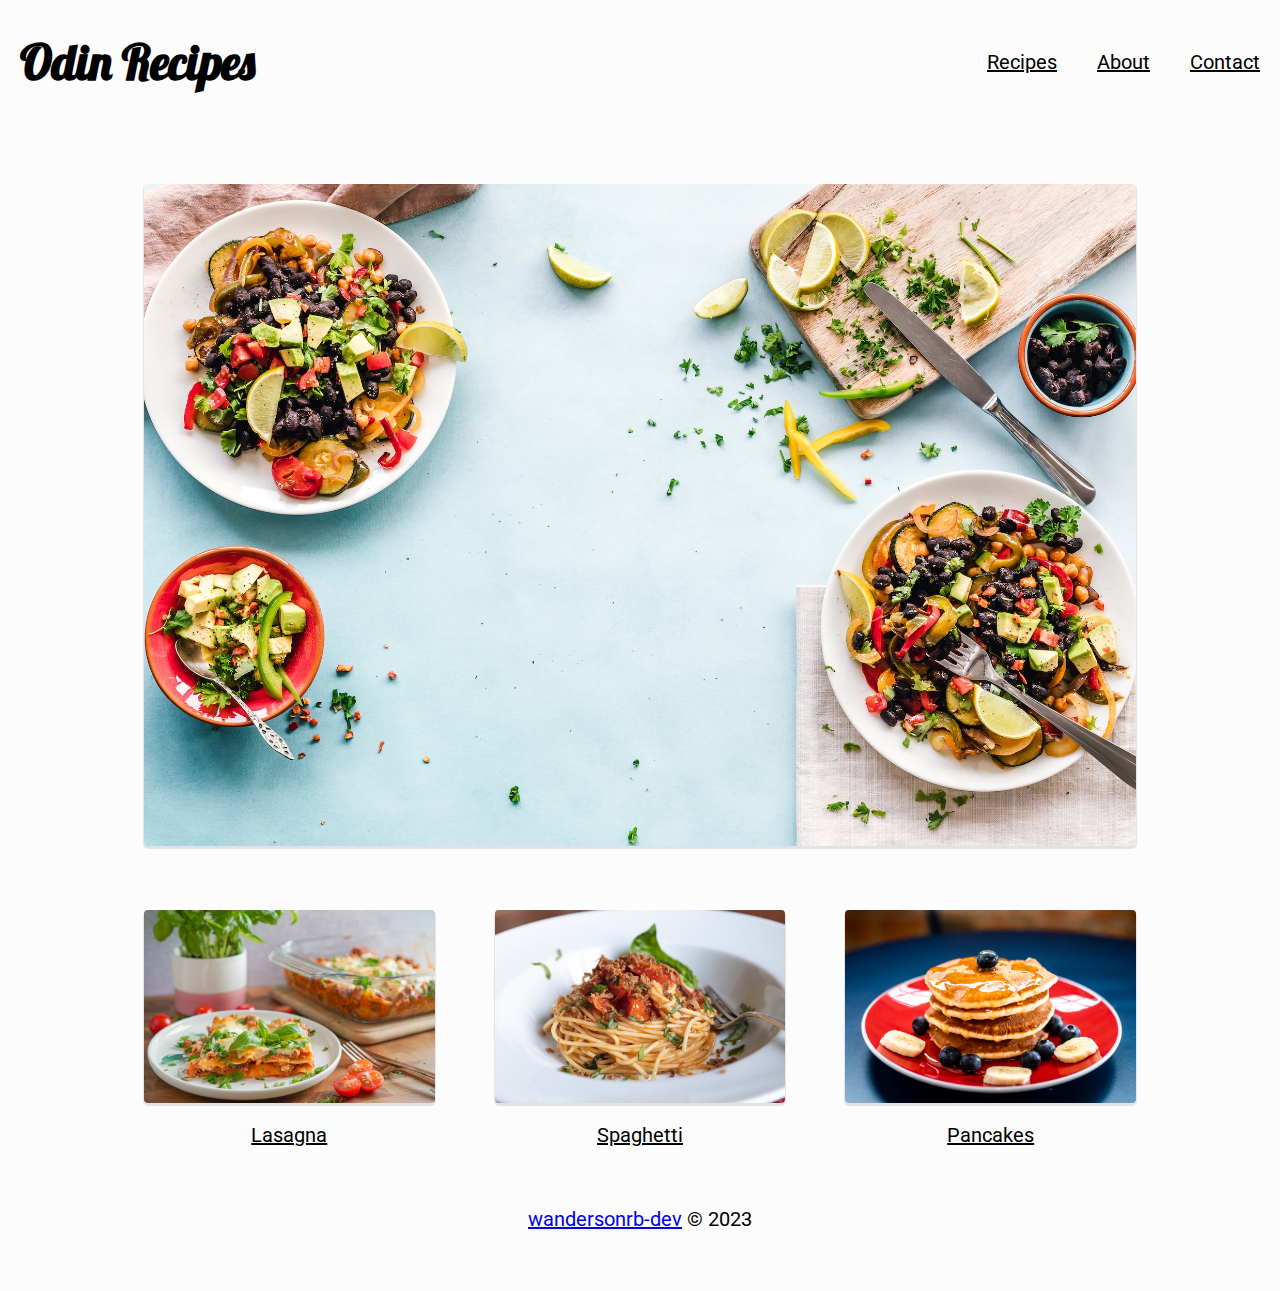
<file: index.html>
<!DOCTYPE html>
<html lang="en">

<head>
  <meta charset="UTF-8">
  <title>Odin Recipes</title>
  <link rel="stylesheet" href="css/style.css">
</head>

<body>
  <div class="header">
    <h1 class="logo">Odin Recipes</h1>
    <ul class="menu">
      <li><a href="#">Recipes</a></li>
      <li><a href="#">About</a></li>
      <li><a href="#">Contact</a></li>
    </ul>
  </div>
  <div class="container">

    <div class="banner">
      <img src="images/banner.jpg" alt="Three bowls of salad dish with lemon on table photo">
    </div>

    <div class="recipe lasagna">
      <a href="./recipes/lasagna.html"><img src="./images/lasagna.jpg" alt="A slice of lasagna in a white plate"></a>
      <a href="./recipes/lasagna.html">Lasagna</a>
    </div>
    <div class="recipe spaghetti">
      <a href="./recipes/spaghetti.html"><img src="./images/spaghetti.jpg" alt="Spaghetti in a white bowl"></a>
      <a href="./recipes/spaghetti.html">Spaghetti</a>
    </div>
    <div class="recipe pancakes">
      <a href="./recipes/pancakes.html"><img src="./images/pancakes.jpg" alt="A pile of pancakes in a red plate"></a>
      <a href="./recipes/pancakes.html">Pancakes</a>
    </div>
  </div>

  <div class="footer">
    <p>
      <a href="https://www.github.com/wandersonrb-dev" target="_blank" rel="noopener noreferrer">wandersonrb-dev</a> &copy; 2023
    </p>
  </div>
</body>

</html>
</file>
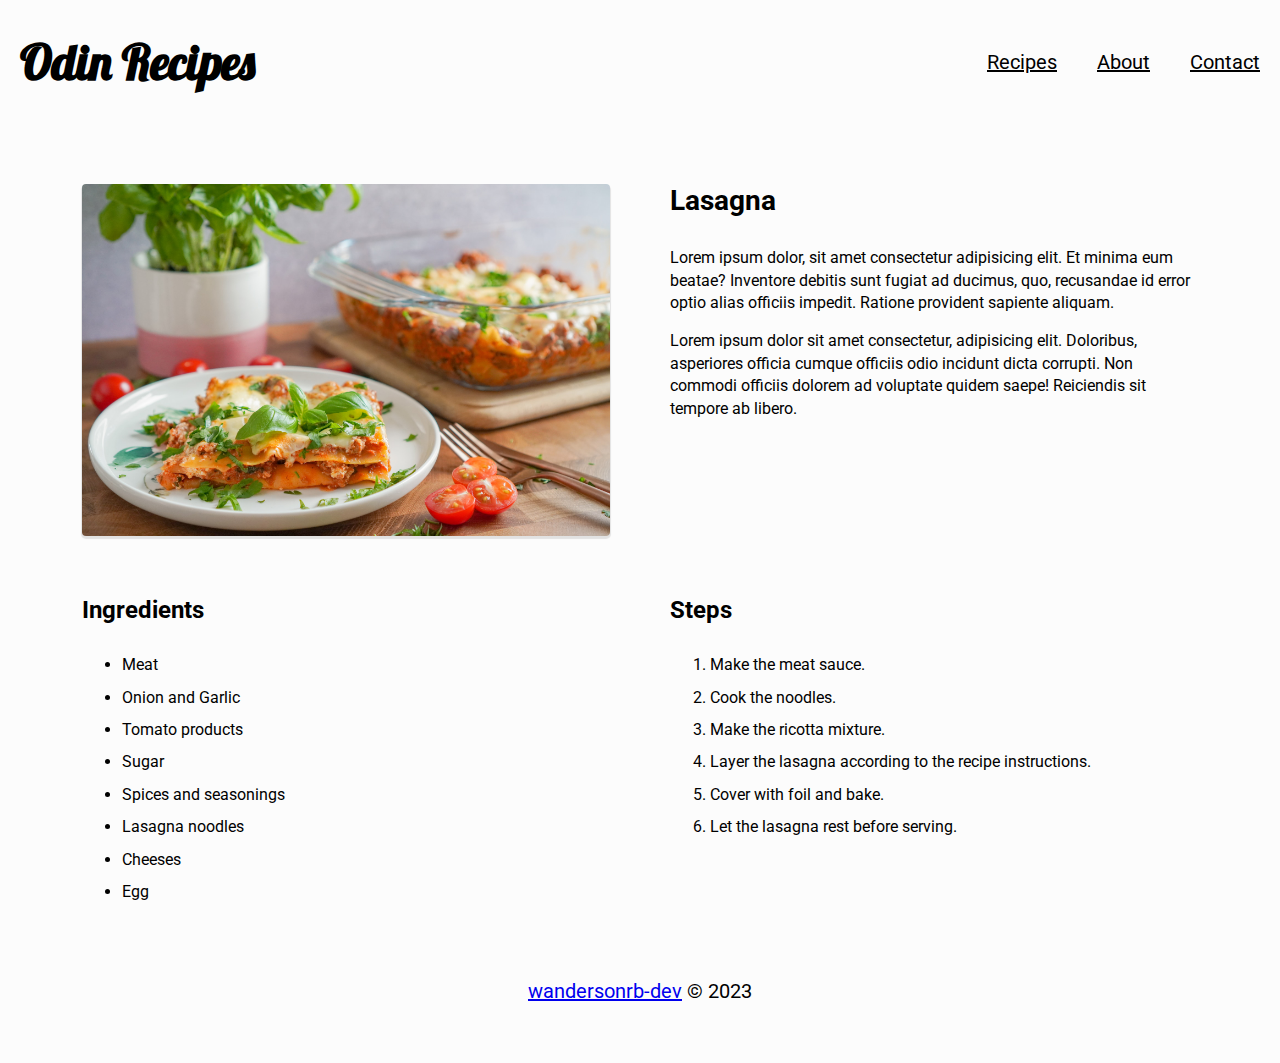
<file: recipes/lasagna.html>
<!DOCTYPE html>
<html lang="en">

<head>
  <meta charset="UTF-8">
  <title>Lasagna</title>
  <link rel="stylesheet" href="../css/style.css">
  <link rel="stylesheet" href="../css/recipe.css">
</head>

<body>
  <div class="header">
    <h1 class="logo"><a href="../index.html">Odin Recipes</a></h1>
    <ul class="menu">
      <li><a href="#">Recipes</a></li>
      <li><a href="#">About</a></li>
      <li><a href="#">Contact</a></li>
    </ul>
  </div>

  <div class="main">
    <img src="../images/lasagna.jpg" alt="baked pancake with blueberry and slice of banana" class="recipe-image">
    <div class="description">
      <h2 class="title">Lasagna</h2>
      <div class="text">
        <p>Lorem ipsum dolor, sit amet consectetur adipisicing elit. Et minima eum beatae? Inventore debitis sunt fugiat ad ducimus, quo, recusandae id error optio alias officiis impedit. Ratione provident sapiente aliquam.</p>
        <p>Lorem ipsum dolor sit amet consectetur, adipisicing elit. Doloribus, asperiores officia cumque officiis odio incidunt dicta corrupti. Non commodi officiis dolorem ad voluptate quidem saepe! Reiciendis sit tempore ab libero.</p>
      </div>
    </div>
    <div class="ingredients">
      <h2>Ingredients</h2>
      <ul>
        <li>Meat</li>
        <li>Onion and Garlic</li>
        <li>Tomato products</li>
        <li>Sugar</li>
        <li>Spices and seasonings</li>
        <li>Lasagna noodles</li>
        <li>Cheeses</li>
        <li>Egg</li>
      </ul>
    </div>
    <div class="steps">
      <h2>Steps</h2>
      <ol>
        <li>Make the meat sauce.</li>
        <li>Cook the noodles.</li>
        <li>Make the ricotta mixture.</li>
        <li>Layer the lasagna according to the recipe instructions.</li>
        <li>Cover with foil and bake.</li>
        <li>Let the lasagna rest before serving. </li>
      </ol>
    </div>
  </div>

  <div class="footer">
    <p>
      <a href="https://www.github.com/wandersonrb-dev" target="_blank" rel="noopener noreferrer">wandersonrb-dev</a> &copy; 2023
    </p>
  </div>
</body>

</html>
</file>
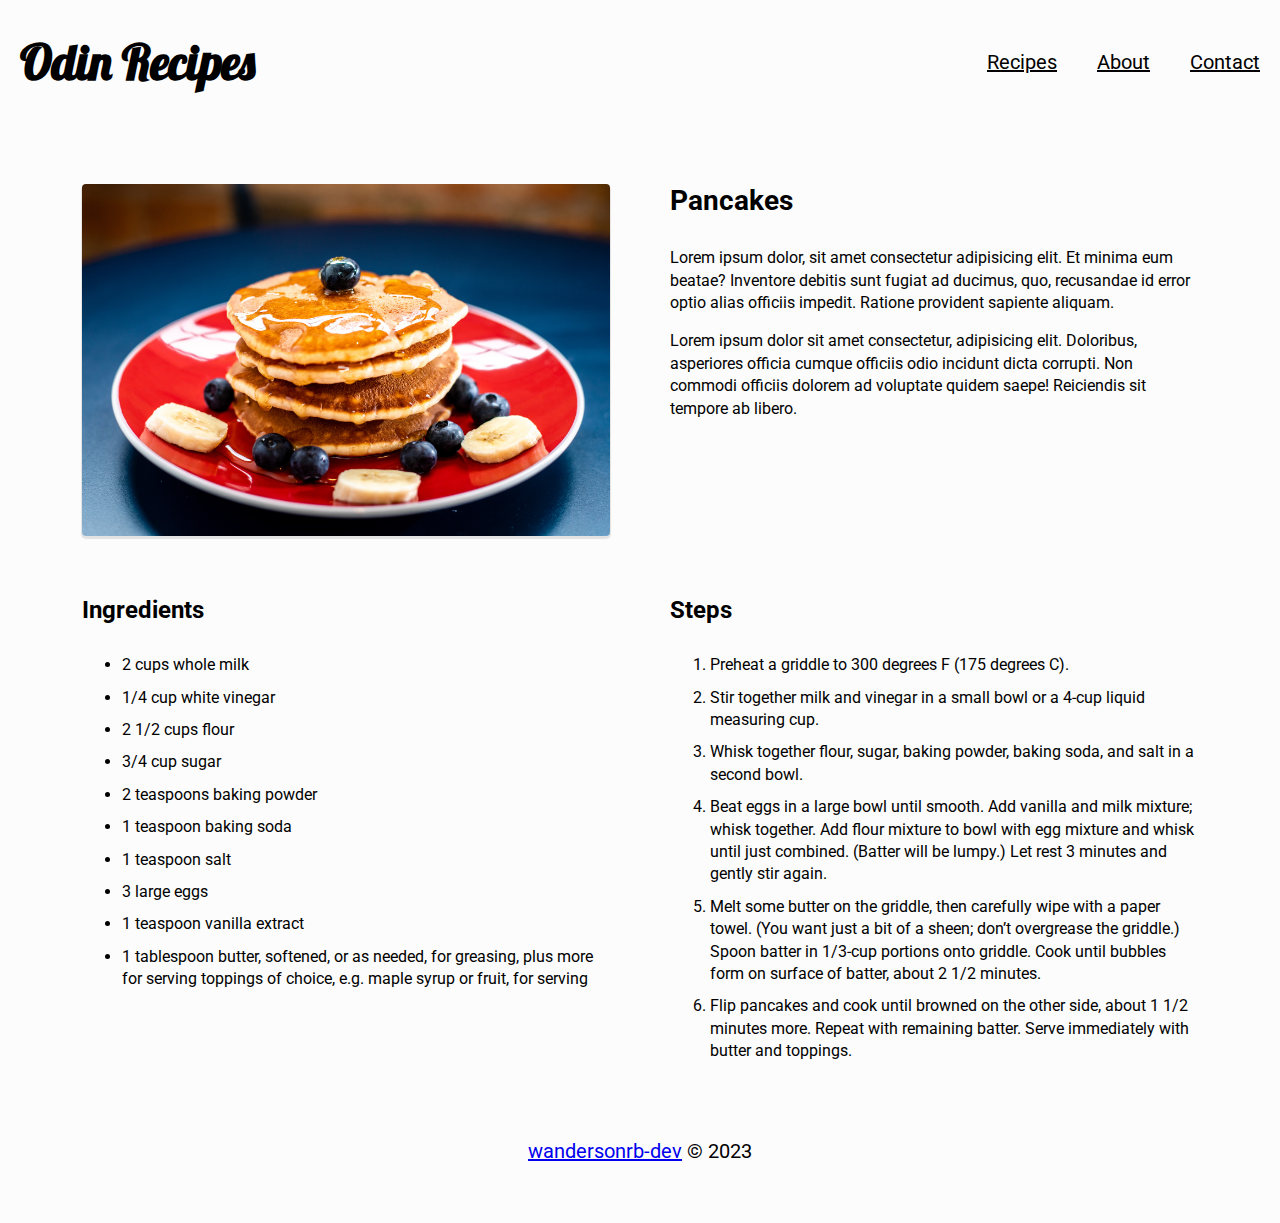
<file: recipes/pancakes.html>
<!DOCTYPE html>
<html lang="en">

<head>
  <meta charset="UTF-8">
  <title>Pancakes</title>
  <link rel="stylesheet" href="../css/style.css">
  <link rel="stylesheet" href="../css/recipe.css">
</head>

<body>
  <div class="header">
    <h1 class="logo"><a href="../index.html">Odin Recipes</a></h1>
    <ul class="menu">
      <li><a href="#">Recipes</a></li>
      <li><a href="#">About</a></li>
      <li><a href="#">Contact</a></li>
    </ul>
  </div>

  <div class="main">
    <img src="../images/pancakes.jpg" alt="baked pancake with blueberry and slice of banana" class="recipe-image">
    <div class="description">
      <h2 class="title">Pancakes</h2>
      <div class="text">
        <p>Lorem ipsum dolor, sit amet consectetur adipisicing elit. Et minima eum beatae? Inventore debitis sunt fugiat ad ducimus, quo, recusandae id error optio alias officiis impedit. Ratione provident sapiente aliquam.</p>
        <p>Lorem ipsum dolor sit amet consectetur, adipisicing elit. Doloribus, asperiores officia cumque officiis odio incidunt dicta corrupti. Non commodi officiis dolorem ad voluptate quidem saepe! Reiciendis sit tempore ab libero.</p>
      </div>
    </div>
    <div class="ingredients">
      <h2>Ingredients</h2>
      <ul>
        <li>2 cups whole milk</li>
        <li>1/4 cup white vinegar</li>
        <li>2 1/2 cups flour</li>
        <li>3/4 cup sugar</li>
        <li>2 teaspoons baking powder</li>
        <li>1 teaspoon baking soda</li>
        <li>1 teaspoon salt</li>
        <li>3 large eggs</li>
        <li>1 teaspoon vanilla extract</li>
        <li>1 tablespoon butter, softened, or as needed, for greasing, plus more for serving toppings of choice, e.g. maple syrup or fruit, for serving</li>
      </ul>
    </div>
    <div class="steps">
      <h2>Steps</h2>
      <ol>
        <li>Preheat a griddle to 300 degrees F (175 degrees C).</li>
        <li>Stir together milk and vinegar in a small bowl or a 4-cup liquid measuring cup.</li>
        <li>Whisk together flour, sugar, baking powder, baking soda, and salt in a second bowl.</li>
        <li>Beat eggs in a large bowl until smooth. Add vanilla and milk mixture; whisk together. Add flour mixture to bowl with egg mixture and whisk until just combined. (Batter will be lumpy.) Let rest 3 minutes and gently stir again.</li>
        <li>Melt some butter on the griddle, then carefully wipe with a paper towel. (You want just a bit of a sheen; don’t overgrease the griddle.) Spoon batter in 1/3-cup portions onto griddle. Cook until bubbles form on surface of batter, about 2 1/2 minutes.</li>
        <li>Flip pancakes and cook until browned on the other side, about 1 1/2 minutes more. Repeat with remaining batter. Serve immediately with butter and toppings.</li>
      </ol>
    </div>
  </div>

  <div class="footer">
    <p>
      <a href="https://www.github.com/wandersonrb-dev" target="_blank" rel="noopener noreferrer">wandersonrb-dev</a> &copy; 2023
    </p>
  </div>
</body>

</html>
</file>
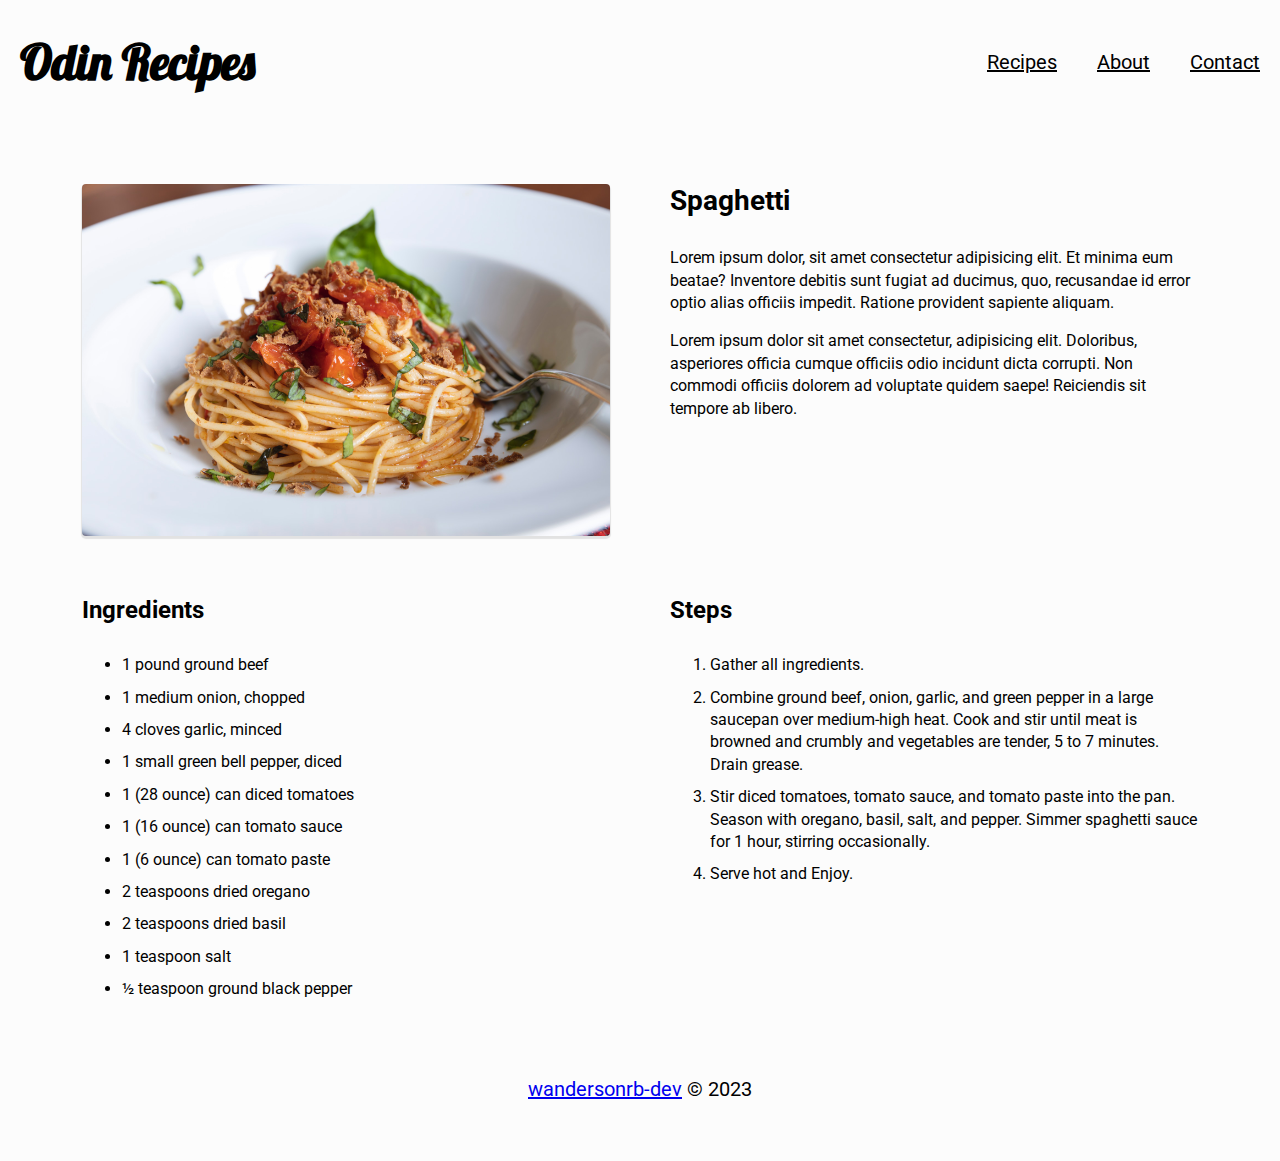
<file: recipes/spaghetti.html>
<!DOCTYPE html>
<html lang="en">

<head>
  <meta charset="UTF-8">
  <title>Spaghetti</title>
  <link rel="stylesheet" href="../css/style.css">
  <link rel="stylesheet" href="../css/recipe.css">
</head>

<body>
  <div class="header">
    <h1 class="logo"><a href="../index.html">Odin Recipes</a></h1>
    <ul class="menu">
      <li><a href="#">Recipes</a></li>
      <li><a href="#">About</a></li>
      <li><a href="#">Contact</a></li>
    </ul>
  </div>

  <div class="main">
    <img src="../images/spaghetti.jpg" alt="baked pancake with blueberry and slice of banana" class="recipe-image">
    <div class="description">
      <h2 class="title">Spaghetti</h2>
      <div class="text">
        <p>Lorem ipsum dolor, sit amet consectetur adipisicing elit. Et minima eum beatae? Inventore debitis sunt fugiat ad ducimus, quo, recusandae id error optio alias officiis impedit. Ratione provident sapiente aliquam.</p>
        <p>Lorem ipsum dolor sit amet consectetur, adipisicing elit. Doloribus, asperiores officia cumque officiis odio incidunt dicta corrupti. Non commodi officiis dolorem ad voluptate quidem saepe! Reiciendis sit tempore ab libero.</p>
      </div>
    </div>
    <div class="ingredients">
      <h2>Ingredients</h2>
      <ul>
        <li>1 pound ground beef</li>
        <li>1 medium onion, chopped</li>
        <li>4 cloves garlic, minced</li>
        <li>1 small green bell pepper, diced</li>
        <li>1 (28 ounce) can diced tomatoes</li>
        <li>1 (16 ounce) can tomato sauce</li>
        <li>1 (6 ounce) can tomato paste</li>
        <li>2 teaspoons dried oregano</li>
        <li>2 teaspoons dried basil</li>
        <li>1 teaspoon salt</li>
        <li>½ teaspoon ground black pepper</li>
      </ul>
    </div>
    <div class="steps">
      <h2>Steps</h2>
      <ol>
        <li>Gather all ingredients. </li>
        <li>Combine ground beef, onion, garlic, and green pepper in a large saucepan over medium-high heat. Cook and stir until meat is browned and crumbly and vegetables are tender, 5 to 7 minutes. Drain grease. </li>
        <li>Stir diced tomatoes, tomato sauce, and tomato paste into the pan. Season with oregano, basil, salt, and pepper. Simmer spaghetti sauce for 1 hour, stirring occasionally. </li>
        <li>Serve hot and Enjoy.</li>
      </ol>
    </div>
  </div>

  <div class="footer">
    <p>
      <a href="https://www.github.com/wandersonrb-dev" target="_blank" rel="noopener noreferrer">wandersonrb-dev</a> &copy; 2023
    </p>
  </div>
</body>

</html>
</file>
<file: css/style.css>
@import url("https://fonts.googleapis.com/css2?family=Lobster&family=Roboto:wght@400;700&display=swap");

body {
  box-sizing: border-box;
  width: 1240px;
  margin: 0 auto;
  background-color: #fcfcfc;
  font-family: "Roboto";
}

.header {
  display: flex;
  justify-content: space-between;
  align-items: center;
}

.menu {
  display: flex;
  align-items: center;
  gap: 40px;
}

.logo {
  font-family: "Lobster", cursive;
  font-size: 48px;
}

.logo a {
  text-decoration: none;
  color: #000;
}

.header ul {
  list-style-type: none;
}

.menu a,
.recipe a {
  color: black;
  font-size: 20px;
}

.container {
  width: 80%;
  margin: 60px auto 60px;
  display: grid;
  grid-template-columns: repeat(3, 1fr);
  gap: 60px;
}

.recipe {
  display: flex;
  flex-direction: column;
  gap: 15px;
  align-items: center;
}

.banner {
  grid-column: 1 / -1;
}

.lasagna {
  grid-column: 1 / 2;
}

.spaghetti {
  grid-column: 2 / 3;
}

.pancakes {
  grid-column: 3 / 4;
}

img {
  max-width: 100%;
  box-shadow: 0px 2px 1px 1px rgba(0, 0, 0, 0.1);
  border-radius: 4px;
}

.footer {
    text-align: center;
    font-size: 20px;
    margin-bottom: 60px;
}
</file>
<file: css/recipe.css>
.main {
    display: grid;
    grid-template-columns: repeat(2, 1fr);
    gap: 60px;
    max-width: 90%;
    margin: 60px auto;
}

.recipe-image {
    max-width: 100%;
}

.description .title {
    margin-top: 0;
    margin-bottom: 30px;
    font-size: 28px;
}

.text p {
    line-height: 1.4;
    font-size: 16px;
}

.ingredients h2,
.steps h2 {
    margin: 0 auto 30px;
}

.ingredients li,
.steps li {
    margin-bottom: 10px;
    line-height: 1.4;
}
</file>
